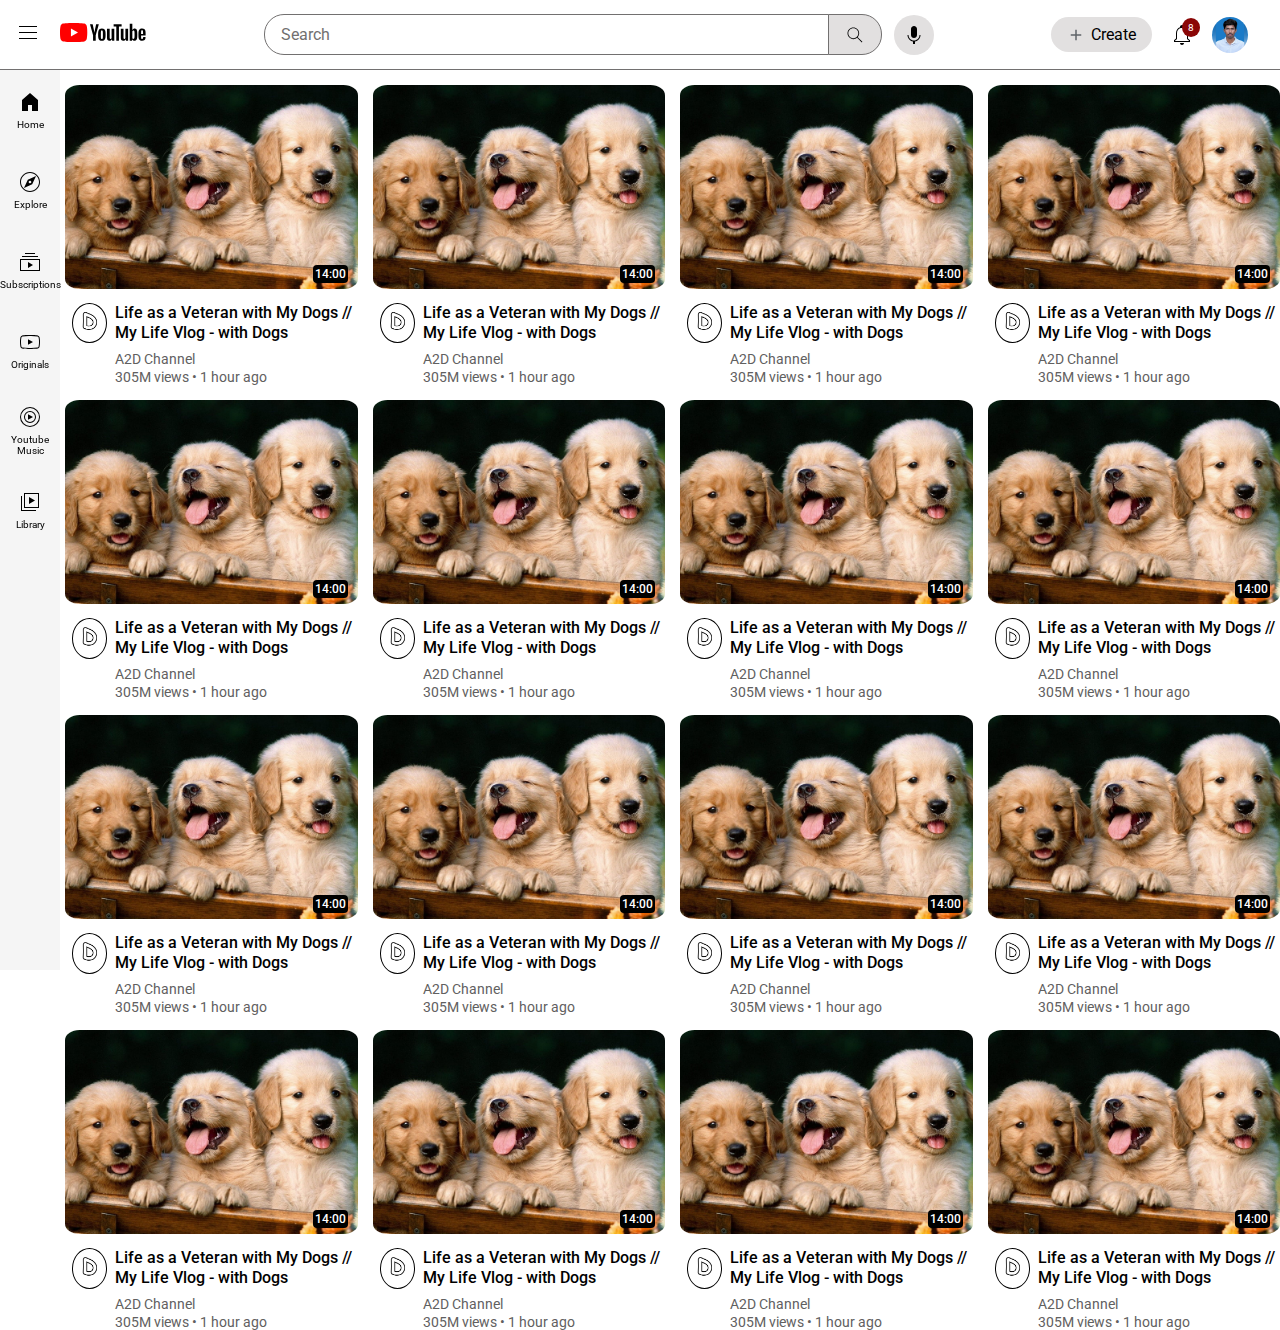
<file: index.html>
<!DOCTYPE html>
<html lang="en">

<head>
    <meta charset="UTF-8">
    <meta name="viewport" content="width=device-width, initial-scale=1.0">
    <title>YouTube Clone</title>
    <link rel="stylesheet" href="style.css">
    <link rel="stylesheet" href="header.css">
    <link rel="stylesheet" href="sidebar.css">
</head>

<body>
    <div class="header-section">
        <div class="left-section">
            <div class="hamburger"><img src="icons/hamburger-menu.svg" alt="Hamburger"></div>
            <div class="youtube-logo">
                <img src="icons/youtube-logo.svg" alt="YouTube">
                <div class="tooltip">Youtube India</div>
            </div>
        </div>
        <div class="middle-section">
            <input class="search-main" type="text" placeholder="Search">
            <button class="search-button">
                <img src="icons/search.svg" alt="Search">
                <div class="tooltip">Search</div>
            </button>
            <button class="voice-button">
                <img src="icons/voice-search-icon.svg" alt="Voice-Search">
                <div class="tooltip">Search with your voice</div>
            </button>
        </div>

        <div class="right-section">
            <button class="create-button">
                <img src="icons/add-icons.svg" alt="Add">
                <p>Create</p>
            </button>
            <div class="notifications-container">
                <button class="noti-button">
                    <img src="icons/notifications.svg" alt="Notifications">
                    <div class="tooltip">Notification</div>
                </button>
                <div class="notifications-count">8</div>
            </div>
            <img class="profile-pic" src="icons/picture.jpg" alt="Profile Picture">
        </div>
    </div>
    <div class="sidebar">
        <div class="sidebar-items">
            <img src="icons/home.svg" alt="home">
            <p>Home</p>
            <div class="tooltip">Home</div>
        </div>
        <div class="sidebar-items">
            <img src="icons/explore.svg" alt="Explore">
            <p>Explore</p>
            <div class="tooltip">Explore</div>
        </div>
        <div class="sidebar-items">
            <img src="icons/subscriptions.svg" alt="Subscriptions">
            <p>Subscriptions</p>
            <div class="tooltip">Subscriptions</div>
        </div>
        <div class="sidebar-items">
            <img src="icons/originals.svg" alt="Originals">
            <p>Originals</p>
            <div class="tooltip">Originals</div>
        </div>
        <div class="sidebar-items youtube-music">
            <img src="icons/youtube-music.svg" alt="youtube-music">
            <p>Youtube Music</p>
            <div class="tooltip">Youtube Music</div>
        </div>
        <div class="sidebar-items">
            <img src="icons/library.svg" alt="Library">
            <p>Library</p>
            <div class="tooltip">Library</div>
        </div>
    </div>
    <div class="grid-container">
        <div class="video-preview">
            <div class="video-image">
                <img class="thumbnail" src="images/dog-image.jpg" alt="Dog-image">
                <div class="video-time">14:00</div>
            </div>
            <div class="video-info">
                <div class="channel-picture">
                    <img src="images/titleimage.jpg" alt="Title-image">
                </div>
                <div class="video-content">
                    <div class="video-title">
                        Life as a Veteran with My Dogs // My Life Vlog - with Dogs
                    </div>
                    <div class="channel-name">
                        <p>A2D Channel</p>
                    </div>
                    <div class="video-stats">
                        <p>305M views &#0149; 1 hour ago</p>
                    </div>
                </div>
            </div>
        </div>
        <div class="video-preview">
            <div class="video-image">
                <img class="thumbnail" src="images/dog-image.jpg" alt="Dog-image">
                <div class="video-time">14:00</div>
            </div>
            <div class="video-info">
                <div class="channel-picture">
                    <img src="images/titleimage.jpg" alt="Title-image">
                </div>
                <div class="video-content">
                    <div class="video-title">
                        Life as a Veteran with My Dogs // My Life Vlog - with Dogs
                    </div>
                    <div class="channel-name">
                        <p>A2D Channel</p>
                    </div>
                    <div class="video-stats">
                        <p>305M views &#0149; 1 hour ago</p>
                    </div>
                </div>
            </div>
        </div>
        <div class="video-preview">
            <div class="video-image">
                <img class="thumbnail" src="images/dog-image.jpg" alt="Dog-image">
                <div class="video-time">14:00</div>
            </div>
            <div class="video-info">
                <div class="channel-picture">
                    <img src="images/titleimage.jpg" alt="Title-image">
                </div>
                <div class="video-content">
                    <div class="video-title">
                        Life as a Veteran with My Dogs // My Life Vlog - with Dogs
                    </div>
                    <div class="channel-name">
                        <p>A2D Channel</p>
                    </div>
                    <div class="video-stats">
                        <p>305M views &#0149; 1 hour ago</p>
                    </div>
                </div>
            </div>
        </div>
        <div class="video-preview">
            <div class="video-image">
                <img class="thumbnail" src="images/dog-image.jpg" alt="Dog-image">
                <div class="video-time">14:00</div>
            </div>
            <div class="video-info">
                <div class="channel-picture">
                    <img src="images/titleimage.jpg" alt="Title-image">
                </div>
                <div class="video-content">
                    <div class="video-title">
                        Life as a Veteran with My Dogs // My Life Vlog - with Dogs
                    </div>
                    <div class="channel-name">
                        <p>A2D Channel</p>
                    </div>
                    <div class="video-stats">
                        <p>305M views &#0149; 1 hour ago</p>
                    </div>
                </div>
            </div>
        </div>
        <div class="video-preview">
            <div class="video-image">
                <img class="thumbnail" src="images/dog-image.jpg" alt="Dog-image">
                <div class="video-time">14:00</div>
            </div>
            <div class="video-info">
                <div class="channel-picture">
                    <img src="images/titleimage.jpg" alt="Title-image">
                </div>
                <div class="video-content">
                    <div class="video-title">
                        Life as a Veteran with My Dogs // My Life Vlog - with Dogs
                    </div>
                    <div class="channel-name">
                        <p>A2D Channel</p>
                    </div>
                    <div class="video-stats">
                        <p>305M views &#0149; 1 hour ago</p>
                    </div>
                </div>
            </div>
        </div>
        <div class="video-preview">
            <div class="video-image">
                <img class="thumbnail" src="images/dog-image.jpg" alt="Dog-image">
                <div class="video-time">14:00</div>
            </div>
            <div class="video-info">
                <div class="channel-picture">
                    <img src="images/titleimage.jpg" alt="Title-image">
                </div>
                <div class="video-content">
                    <div class="video-title">
                        Life as a Veteran with My Dogs // My Life Vlog - with Dogs
                    </div>
                    <div class="channel-name">
                        <p>A2D Channel</p>
                    </div>
                    <div class="video-stats">
                        <p>305M views &#0149; 1 hour ago</p>
                    </div>
                </div>
            </div>
        </div>
        <div class="video-preview">
            <div class="video-image">
                <img class="thumbnail" src="images/dog-image.jpg" alt="Dog-image">
                <div class="video-time">14:00</div>
            </div>
            <div class="video-info">
                <div class="channel-picture">
                    <img src="images/titleimage.jpg" alt="Title-image">
                </div>
                <div class="video-content">
                    <div class="video-title">
                        Life as a Veteran with My Dogs // My Life Vlog - with Dogs
                    </div>
                    <div class="channel-name">
                        <p>A2D Channel</p>
                    </div>
                    <div class="video-stats">
                        <p>305M views &#0149; 1 hour ago</p>
                    </div>
                </div>
            </div>
        </div>
        <div class="video-preview">
            <div class="video-image">
                <img class="thumbnail" src="images/dog-image.jpg" alt="Dog-image">
                <div class="video-time">14:00</div>
            </div>
            <div class="video-info">
                <div class="channel-picture">
                    <img src="images/titleimage.jpg" alt="Title-image">
                </div>
                <div class="video-content">
                    <div class="video-title">
                        Life as a Veteran with My Dogs // My Life Vlog - with Dogs
                    </div>
                    <div class="channel-name">
                        <p>A2D Channel</p>
                    </div>
                    <div class="video-stats">
                        <p>305M views &#0149; 1 hour ago</p>
                    </div>
                </div>
            </div>
        </div>
        <div class="video-preview">
            <div class="video-image">
                <img class="thumbnail" src="images/dog-image.jpg" alt="Dog-image">
                <div class="video-time">14:00</div>
            </div>
            <div class="video-info">
                <div class="channel-picture">
                    <img src="images/titleimage.jpg" alt="Title-image">
                </div>
                <div class="video-content">
                    <div class="video-title">
                        Life as a Veteran with My Dogs // My Life Vlog - with Dogs
                    </div>
                    <div class="channel-name">
                        <p>A2D Channel</p>
                    </div>
                    <div class="video-stats">
                        <p>305M views &#0149; 1 hour ago</p>
                    </div>
                </div>
            </div>
        </div>
        <div class="video-preview">
            <div class="video-image">
                <img class="thumbnail" src="images/dog-image.jpg" alt="Dog-image">
                <div class="video-time">14:00</div>
            </div>
            <div class="video-info">
                <div class="channel-picture">
                    <img src="images/titleimage.jpg" alt="Title-image">
                </div>
                <div class="video-content">
                    <div class="video-title">
                        Life as a Veteran with My Dogs // My Life Vlog - with Dogs
                    </div>
                    <div class="channel-name">
                        <p>A2D Channel</p>
                    </div>
                    <div class="video-stats">
                        <p>305M views &#0149; 1 hour ago</p>
                    </div>
                </div>
            </div>
        </div>
        <div class="video-preview">
            <div class="video-image">
                <img class="thumbnail" src="images/dog-image.jpg" alt="Dog-image">
                <div class="video-time">14:00</div>
            </div>
            <div class="video-info">
                <div class="channel-picture">
                    <img src="images/titleimage.jpg" alt="Title-image">
                </div>
                <div class="video-content">
                    <div class="video-title">
                        Life as a Veteran with My Dogs // My Life Vlog - with Dogs
                    </div>
                    <div class="channel-name">
                        <p>A2D Channel</p>
                    </div>
                    <div class="video-stats">
                        <p>305M views &#0149; 1 hour ago</p>
                    </div>
                </div>
            </div>
        </div>
        <div class="video-preview">
            <div class="video-image">
                <img class="thumbnail" src="images/dog-image.jpg" alt="Dog-image">
                <div class="video-time">14:00</div>
            </div>
            <div class="video-info">
                <div class="channel-picture">
                    <img src="images/titleimage.jpg" alt="Title-image">
                </div>
                <div class="video-content">
                    <div class="video-title">
                        Life as a Veteran with My Dogs // My Life Vlog - with Dogs
                    </div>
                    <div class="channel-name">
                        <p>A2D Channel</p>
                    </div>
                    <div class="video-stats">
                        <p>305M views &#0149; 1 hour ago</p>
                    </div>
                </div>
            </div>
        </div>
        <div class="video-preview">
            <div class="video-image">
                <img class="thumbnail" src="images/dog-image.jpg" alt="Dog-image">
                <div class="video-time">14:00</div>
            </div>
            <div class="video-info">
                <div class="channel-picture">
                    <img src="images/titleimage.jpg" alt="Title-image">
                </div>
                <div class="video-content">
                    <div class="video-title">
                        Life as a Veteran with My Dogs // My Life Vlog - with Dogs
                    </div>
                    <div class="channel-name">
                        <p>A2D Channel</p>
                    </div>
                    <div class="video-stats">
                        <p>305M views &#0149; 1 hour ago</p>
                    </div>
                </div>
            </div>
        </div>
        <div class="video-preview">
            <div class="video-image">
                <img class="thumbnail" src="images/dog-image.jpg" alt="Dog-image">
                <div class="video-time">14:00</div>
            </div>
            <div class="video-info">
                <div class="channel-picture">
                    <img src="images/titleimage.jpg" alt="Title-image">
                </div>
                <div class="video-content">
                    <div class="video-title">
                        Life as a Veteran with My Dogs // My Life Vlog - with Dogs
                    </div>
                    <div class="channel-name">
                        <p>A2D Channel</p>
                    </div>
                    <div class="video-stats">
                        <p>305M views &#0149; 1 hour ago</p>
                    </div>
                </div>
            </div>
        </div>
        <div class="video-preview">
            <div class="video-image">
                <img class="thumbnail" src="images/dog-image.jpg" alt="Dog-image">
                <div class="video-time">14:00</div>
            </div>
            <div class="video-info">
                <div class="channel-picture">
                    <img src="images/titleimage.jpg" alt="Title-image">
                </div>
                <div class="video-content">
                    <div class="video-title">
                        Life as a Veteran with My Dogs // My Life Vlog - with Dogs
                    </div>
                    <div class="channel-name">
                        <p>A2D Channel</p>
                    </div>
                    <div class="video-stats">
                        <p>305M views &#0149; 1 hour ago</p>
                    </div>
                </div>
            </div>
        </div>
        <div class="video-preview">
            <div class="video-image">
                <img class="thumbnail" src="images/dog-image.jpg" alt="Dog-image">
                <div class="video-time">14:00</div>
            </div>
            <div class="video-info">
                <div class="channel-picture">
                    <img src="images/titleimage.jpg" alt="Title-image">
                </div>
                <div class="video-content">
                    <div class="video-title">
                        Life as a Veteran with My Dogs // My Life Vlog - with Dogs
                    </div>
                    <div class="channel-name">
                        <p>A2D Channel</p>
                    </div>
                    <div class="video-stats">
                        <p>305M views &#0149; 1 hour ago</p>
                    </div>
                </div>
            </div>
        </div>

    </div>
</body>

</html>
</file>
<file: style.css>
@import url('https://fonts.googleapis.com/css2?family=Roboto:ital,wght@0,100..900;1,100..900&display=swap');

*{
    margin:0;
    padding:0;
    box-sizing:content-box;
    font-family: Roboto;
}
body{
    padding-top:85px;
    padding-left:65px;
}
.grid-container{
    display: grid;
    grid-template-columns:repeat(4,1fr);
    gap:15px;
}
.thumbnail{
    width:100%;
    border-radius: 5%;
}
.channel-picture img{
    margin-left: 7px;
    padding: 3px 4px;
    width:70%;
    border-radius: 50%;
    border: 1px solid black;
    object-fit: cover;
}
.video-info{
    margin-top:10px;
    display:grid;
    grid-template-columns: 50px 1fr;
}
.video-title{
    font-weight: 500;
    font-size:16px;
    line-height: 20px;
    margin-bottom:8px;
}
.video-stats,.channel-name{
    font-size: 14px;
    color:rgb(97, 96, 96)
}
.channel-name{
    margin-bottom: 2px;
}
.video-image{
    position:relative;
}
.video-time{
    font-size:12px;
    font-weight: 500;
    position:absolute;
    bottom:10px;
    right:10px;
    padding:2px;
    background-color: black;
    color:white;
    border-radius:4px;
}
@media screen and (min-width:300px){
    .grid-container{
        display: grid;
        grid-template-columns:repeat(1,1fr);
        gap:15px;
    }
    .video-title{
        font-weight: 500;
        font-size:14px;
        line-height: 16px;
        margin-bottom:8px;
    }
    .video-stats,.channel-name{
        font-size: 12px;
        color:rgb(97, 96, 96)
    }
    .channel-picture img{
        margin-left: 7px;
        padding: 3px 4px;
        width:70%;
        border-radius: 50%;
        border: 1px solid black;
        object-fit: cover;
    }

}
@media screen and (min-width:620px){
    .grid-container{
        display: grid;
        grid-template-columns:repeat(2,1fr);
        gap:15px;
    }
    .video-title{
        font-weight: 500;
        font-size:16px;
        line-height: 20px;
        margin-bottom:8px;
    }
    .video-stats,.channel-name{
        font-size: 14px;
        color:rgb(97, 96, 96)
    }
    .channel-picture img{
        margin-left: 7px;
        padding: 3px 4px;
        width:70%;
        border-radius: 50%;
        border: 1px solid black;
        object-fit: cover;
    }

}
@media screen and (min-width:860px){
    .grid-container{
        display: grid;
        grid-template-columns:repeat(3,1fr);
        gap:15px;
    }
    .video-title{
        font-weight: 500;
        font-size:16px;
        line-height: 20px;
        margin-bottom:8px;
    }
    .video-stats,.channel-name{
        font-size: 14px;
        color:rgb(97, 96, 96)
    }
    .channel-picture img{
        margin-left: 7px;
        padding: 3px 4px;
        width:70%;
        border-radius: 50%;
        border: 1px solid black;
        object-fit: cover;
    }
}
@media screen and (min-width:1100px){
    .grid-container{
        display: grid;
        grid-template-columns:repeat(4,1fr);
        gap:15px;
    }
    .video-title{
        font-weight: 500;
        font-size:16px;
        line-height: 20px;
        margin-bottom:8px;
    }
    .video-stats,.channel-name{
        font-size: 14px;
        color:rgb(97, 96, 96)
    }
    .channel-picture img{
        margin-left: 7px;
        padding: 3px 4px;
        width:70%;
        border-radius: 50%;
        border: 1px solid black;
        object-fit: cover;
    }
}
</file>
<file: header.css>
/* @import url('https://fonts.googleapis.com/css2?family=Roboto:ital,wght@0,100..900;1,100..900&display=swap');

*{
    margin:0;
    padding:0;
    box-sizing:content-box;
    font-family: Roboto;
}
.header-section{
    height:70px;
    display: flex;
    flex-direction: row;
    justify-content: space-between;
    
}
.left-section{
    display: flex;
    flex-direction: row;
    align-items: center;
    flex-shrink:0;
}
.humburger img{
    height: 1.5rem;
}
.youtube img{
    height: 1.2rem;
}
.humburger{
    margin-left: 24px;
    margin-right:25px;
}

.middle-section{
    display: flex;
    flex-direction: row;
    align-items: center;
    max-width:670px;
    margin-left:250px;
    margin-right:100px;
    flex:1;
}
.search-main{
    flex:1;
    font-size:16px;
    padding:10px 16px;
    border-top-left-radius:50px;
    border-bottom-left-radius:50px;
    outline: none; 
    border:1px solid rgb(114, 112, 112); 
    width: 0;
}
.search-main::placeholder{
    color:rgb(114, 112, 112);
    font-family: inherit;
}
.search-button{
    outline: none;
    padding:3px 18px;
    height: 34px;
    border-top-right-radius:20px;
    border-bottom-right-radius: 20px;
    background-color: rgb(226, 224, 224);
    border:1px solid rgb(114, 112, 112);  
    cursor: pointer;
    display: flex;
    align-items: center;
    justify-content: center;
    margin-left:-1px;
   
    
}
.search-button img{
    width: 30px;
}
.voice-button {
    margin-left: 16px;
    width: 40px;
    height: 40px;
    border-radius:20px;
    border: none;
    background-color: rgb(226, 224, 224);
    display: flex;
    align-items: center;
    justify-content: center;
    cursor: pointer;
}

.voice-button img {
    width: 50%; 
    height: 50%;
}
.right-section{
    width:15%;
    display: flex;
    flex-direction: row;
    align-items: center;
    flex-shrink:0;

}
.create-button{
    height: 36px;
    width: 100px;
    background-color: rgb(226, 224, 224);
    border:1px solid rgb(255, 244, 244);  
    cursor: pointer;
    display: flex;
    align-items: center;
    justify-content: center;
    border-radius: 20px;
    font-size:16px;
    font-family: inherit;
    margin-right:15px;
}
.create-button img{
    width: 19px;
}
.create-button p{
    padding-left:8px;
    font-weight: 500;
}
.noti-button{
    cursor: pointer;
    height: 40px;
    width: 40px;
    border-radius: 20px;
    border:none;
    display: flex;
    align-items: center;
    justify-content: center;
    background-color:white;
    margin-right: 15px;
}
.noti-button img{
    width:25px ;
}
.profile-pic{
    width:36px;
    height:36px;
    border-radius: 20px;
    object-fit: contain;
} */

@import url('https://fonts.googleapis.com/css2?family=Roboto:wght@100..900&display=swap');

* {
    margin: 0;
    padding: 0;
    box-sizing: border-box;
    font-family: 'Roboto', sans-serif;
}

.header-section {
    
    display: flex;
    justify-content: space-between;
    align-items: center;
    padding: 0 16px;
    position: fixed;
    top:0;
    left:0;
    right: 0;
    height: 70px;
    z-index:10;
    background-color: white;
    border-bottom: 1px solid #727070;
}

.left-section {
    display: flex;
    align-items: center;
}

.hamburger img {
    height: 1.5rem;
    margin-right: 20px;
}

.youtube-logo img {
    height: 1.2rem;
}
.youtube-logo{
    position: relative;
}
.middle-section {
    display: flex;
    align-items: center;
    flex: 1;
    max-width: 670px;
    margin: 0 70px;
}

.search-main {
    flex: 1;
    font-size: 16px;
    padding: 10px 16px;
    border: 1px solid #727070;
    border-radius: 20px 0 0 20px;
    outline: none;
    width: 100%;
}

.search-main::placeholder {
    color: #727070;
}

.search-button {
    height: 41px;
    padding: 0 16px;
    background-color: #e2e0e0;
    border: 1px solid #727070;
    border-radius: 0 20px 20px 0;
    cursor: pointer;
    display: flex;
    align-items: center;
    justify-content: center;
    margin-left:-1px;
    position: relative;
}

.search-button img {
    width: 20px;
}

.voice-button {
    margin-left: 12px;
    width: 40px;
    height: 40px;
    border-radius: 50%;
    border: none;
    background-color: #e2e0e0;
    display: flex;
    align-items: center;
    justify-content: center;
    cursor: pointer;
    position: relative;
}

.voice-button img {
    width: 24px;
}

.right-section {
    margin-right:16px;
    display: flex;
    align-items: center;
}

.create-button {
    display: flex;
    align-items: center;
    justify-content: center;
    padding: 8px 16px;
    border-radius: 20px;
    border: none;
    background-color: #e2e0e0;
    font-size: 16px;
    cursor: pointer;
    margin-right: 10px;
}

.create-button img {
    width: 18px;
    margin-right: 6px;
}

.noti-button {
    width: 40px;
    height: 40px;
    border-radius: 50%;
    border: none;
    background-color: white;
    cursor: pointer;
    margin-right: 10px;
    display: flex;
    align-items: center;
    justify-content: center;
    position: relative;
}

.noti-button img {
    width: 24px;
}

.profile-pic {
    width: 36px;
    height: 36px;
    border-radius: 50%;
    object-fit: cover;
}

.notifications-container{
    position:relative;
}
.notifications-count{
    position: absolute;
    top:3px;
    left:20px;
    background-color: rgb(138, 6, 6);
    color:white;
    padding:4px 6px;
    font-size:10px;
    border-radius:50%;
}
.youtube-logo .tooltip  {
    position: absolute;
    font-size:12px;
    background-color: rgb(255, 255, 255);
    padding:4px;
    color: black;
    border: 1px solid black;
    border-radius: 2px;
    opacity: 0;
    transition: opacity .15s;
    pointer-events: none;
    white-space: nowrap;
}
.search-button .tooltip ,.voice-button .tooltip ,.noti-button .tooltip{
    position: absolute;
    font-size:12px;
    background-color: rgb(255, 255, 255);
    padding:4px;
    color: black;
    border: 1px solid black;
    border-radius: 2px;
    opacity: 0;
    transition: opacity .15s;
    pointer-events: none;
    white-space: nowrap;
    top:45px;
}
.voice-button .tooltip ,.noti-button .tooltip{
    background-color: #a9a8a8;
    color:white;
    padding:3px 5px;
}
.youtube-logo:hover .tooltip ,.search-button:hover .tooltip ,.search-button:hover .tooltip ,.voice-button:hover .tooltip ,.noti-button:hover .tooltip{
    opacity: 1;
}
.search-button:hover , .voice-button:hover ,.create-button:hover ,.notifications-container .noti-button:hover{
    background-color: #c7c6c6;
}
</file>
<file: sidebar.css>
@import url('https://fonts.googleapis.com/css2?family=Roboto:ital,wght@0,100..900;1,100..900&display=swap');
.sidebar{
    height:100vh;
    position:fixed;
    background-color: whitesmoke;
    top:70px;
    left:0;
    bottom:0;
    width:60px;
    font-size:10px;
    z-index:40;
}
.sidebar-items{
    font-family: Roboto;
    height:80px;
    display: flex;
    flex-direction: column;
    justify-content: center;
    align-items: center;
    cursor:pointer;
    position: relative;
}
.sidebar-items img{
    height: 24px;
    margin-bottom:5px;
}
.sidebar-items:hover{
    background-color: rgb(234, 233, 233);
}
.youtube-music{
    text-align: center;
}
.sidebar-items .tooltip{
    position: absolute;
    z-index: 1000;
    background-color: white;
    padding:6px 6px;
    color: black;
    border-radius: 2px;
    bottom:-1px;
    left:30px;
    opacity: 0;
    transition: opacity .15s;
    pointer-events: none;
    white-space: nowrap;
}
.sidebar-items:hover .tooltip{
    opacity: 1;
}
</file>
